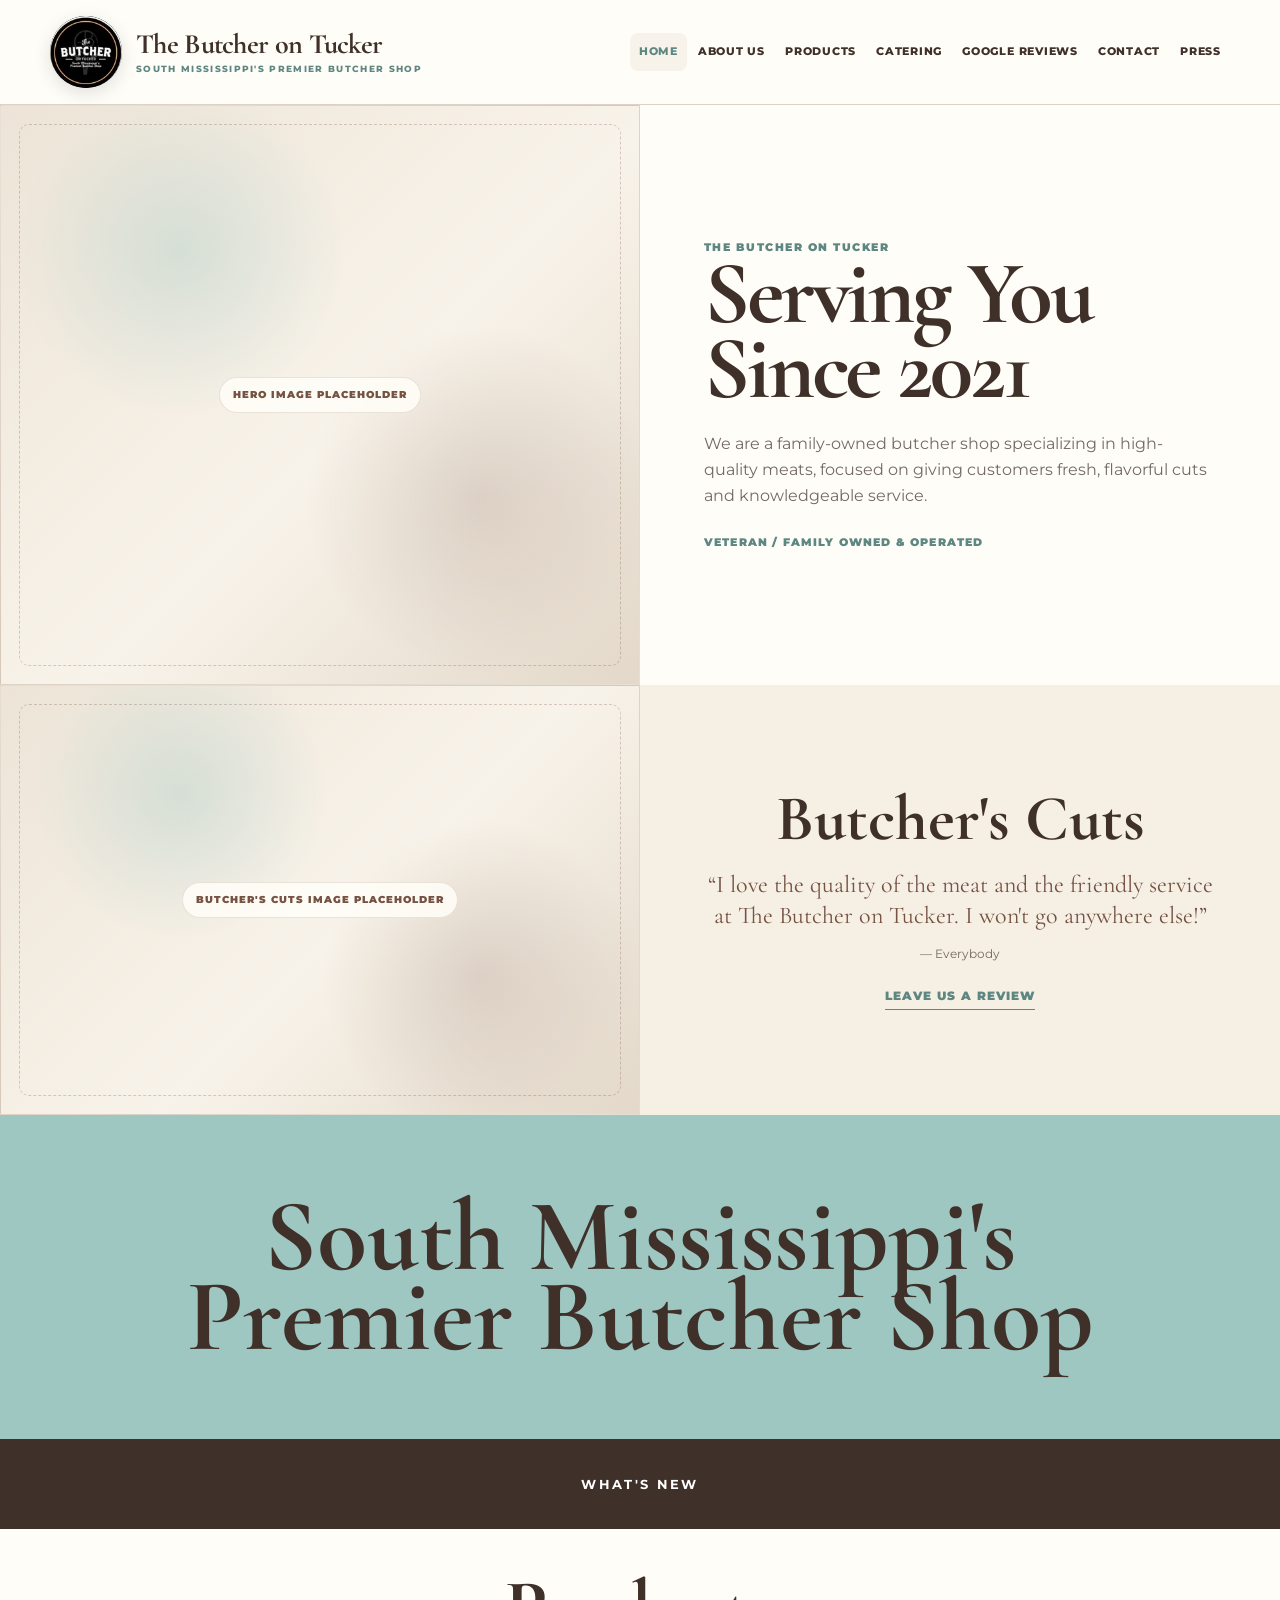
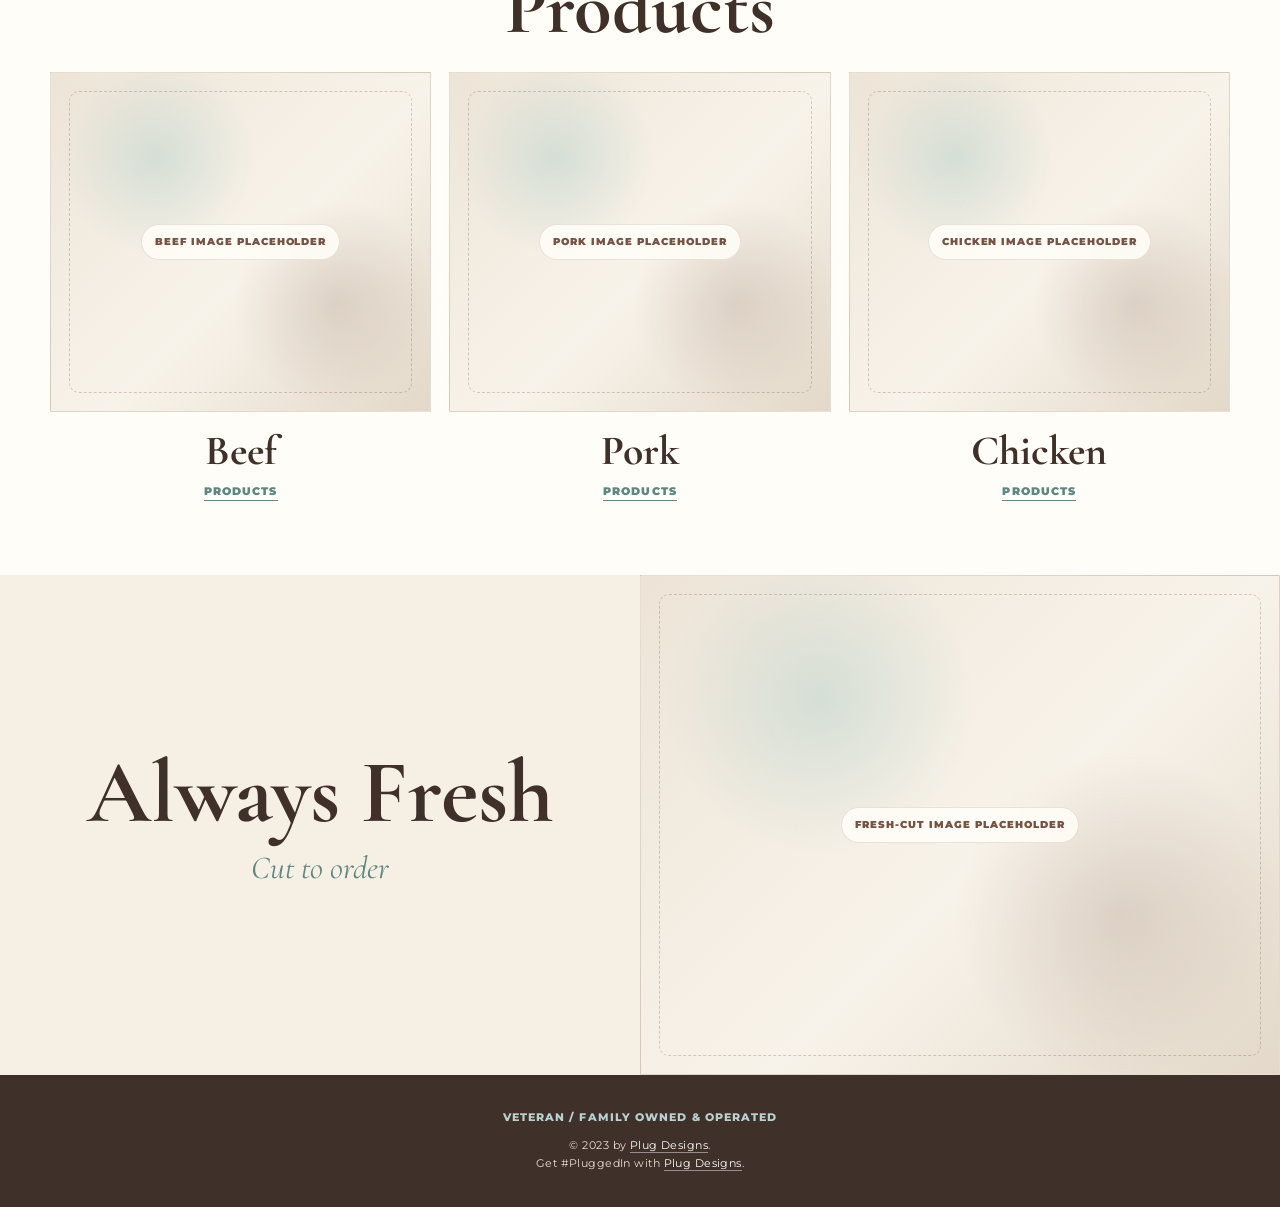
<file: index.html>
<!doctype html><html lang="en"><head><meta charset="utf-8"><meta name="viewport" content="width=device-width,initial-scale=1"><title>The Butcher on Tucker | Home</title><meta name="description" content="The Butcher on Tucker in Vancleave, Mississippi — family and veteran owned butcher shop serving premium meats and custom cuts."><meta name="theme-color" content="#fffdf8"><link rel="preconnect" href="https://fonts.googleapis.com"><link rel="preconnect" href="https://fonts.gstatic.com" crossorigin><link href="https://fonts.googleapis.com/css2?family=Cormorant+Garamond:wght@500;600;700&family=Montserrat:wght@400;600;700;800;900&display=swap" rel="stylesheet"><link rel="stylesheet" href="styles.css"></head><body><header class="site-header"><div class="site-shell header-inner"><a class="brand" href="index.html"><img src="logo.svg" alt="The Butcher on Tucker logo"><span class="brand-copy"><strong>The Butcher on Tucker</strong><span>South Mississippi's Premier Butcher Shop</span></span></a><button class="nav-toggle" aria-label="Open navigation" aria-expanded="false">☰</button><nav class="primary-nav" aria-label="Primary navigation"><a href="index.html" class="current">HOME</a><a href="about-us.html">ABOUT US</a><a href="products.html">PRODUCTS</a><a href="catering.html">CATERING</a><div class="reviews-menu"><button type="button" aria-haspopup="true">GOOGLE REVIEWS</button><div class="reviews-pop"><a href="https://www.google.com/search?q=The+Butcher+on+Tucker+reviews" target="_blank" rel="noopener">GOOGLE REVIEWS</a><a href="https://g.page/r/CWxn-QHM8CvSEBM/review" target="_blank" rel="noopener">LEAVE A REVIEW</a></div></div><a href="contact.html">CONTACT</a><a href="press.html">PRESS</a></nav></div></header><main>
<section class="home-intro"><div class="home-intro-grid">
  <div class="media-placeholder hero-image"><span>Hero image placeholder</span></div>
  <div class="home-intro-copy"><div class="eyebrow">The Butcher on Tucker</div><h1 class="display">Serving You<br>Since 2021</h1><p>We are a family-owned butcher shop specializing in high-quality meats, focused on giving customers fresh, flavorful cuts and knowledgeable service.</p><div class="veteran-line">Veteran / Family Owned & Operated</div></div>
</div></section>
<section class="review-block">
  <div class="media-placeholder"><span>Butcher's Cuts image placeholder</span></div>
  <div class="review-copy"><h2>Butcher's Cuts</h2><blockquote>“I love the quality of the meat and the friendly service at The Butcher on Tucker. I won't go anywhere else!”</blockquote><cite>— Everybody</cite><a class="text-link" href="https://g.page/r/CWxn-QHM8CvSEBM/review" target="_blank" rel="noopener">Leave Us A Review</a></div>
</section>
<section class="premier-band"><div class="site-shell"><h1><span>South Mississippi's</span><span>Premier Butcher Shop</span></h1></div></section>
<section class="whats-new"><strong>What's New</strong></section>
<section class="products-home"><div class="site-shell"><div class="products-heading"><h2>Products</h2></div><div class="home-products-grid">
  <article class="home-product"><div class="media-placeholder"><span>Beef image placeholder</span></div><h3>Beef</h3><a href="products.html">Products</a></article>
  <article class="home-product"><div class="media-placeholder"><span>Pork image placeholder</span></div><h3>Pork</h3><a href="products.html">Products</a></article>
  <article class="home-product"><div class="media-placeholder"><span>Chicken image placeholder</span></div><h3>Chicken</h3><a href="products.html">Products</a></article>
</div></div></section>
<section class="always-fresh"><div class="always-copy"><h2>Always Fresh</h2><p>Cut to order</p></div><div class="media-placeholder"><span>Fresh-cut image placeholder</span></div></section>
</main><footer class="site-footer"><span class="owner-note">Veteran / Family Owned & Operated</span><div>© 2023 by <a href="https://www.plugdesignsinc.com" target="_blank" rel="noopener">Plug Designs</a>.</div><div>Get #PluggedIn with <a href="https://www.plugdesignsinc.com" target="_blank" rel="noopener">Plug Designs</a>.</div></footer><script src="script.js"></script></body></html>
</file>
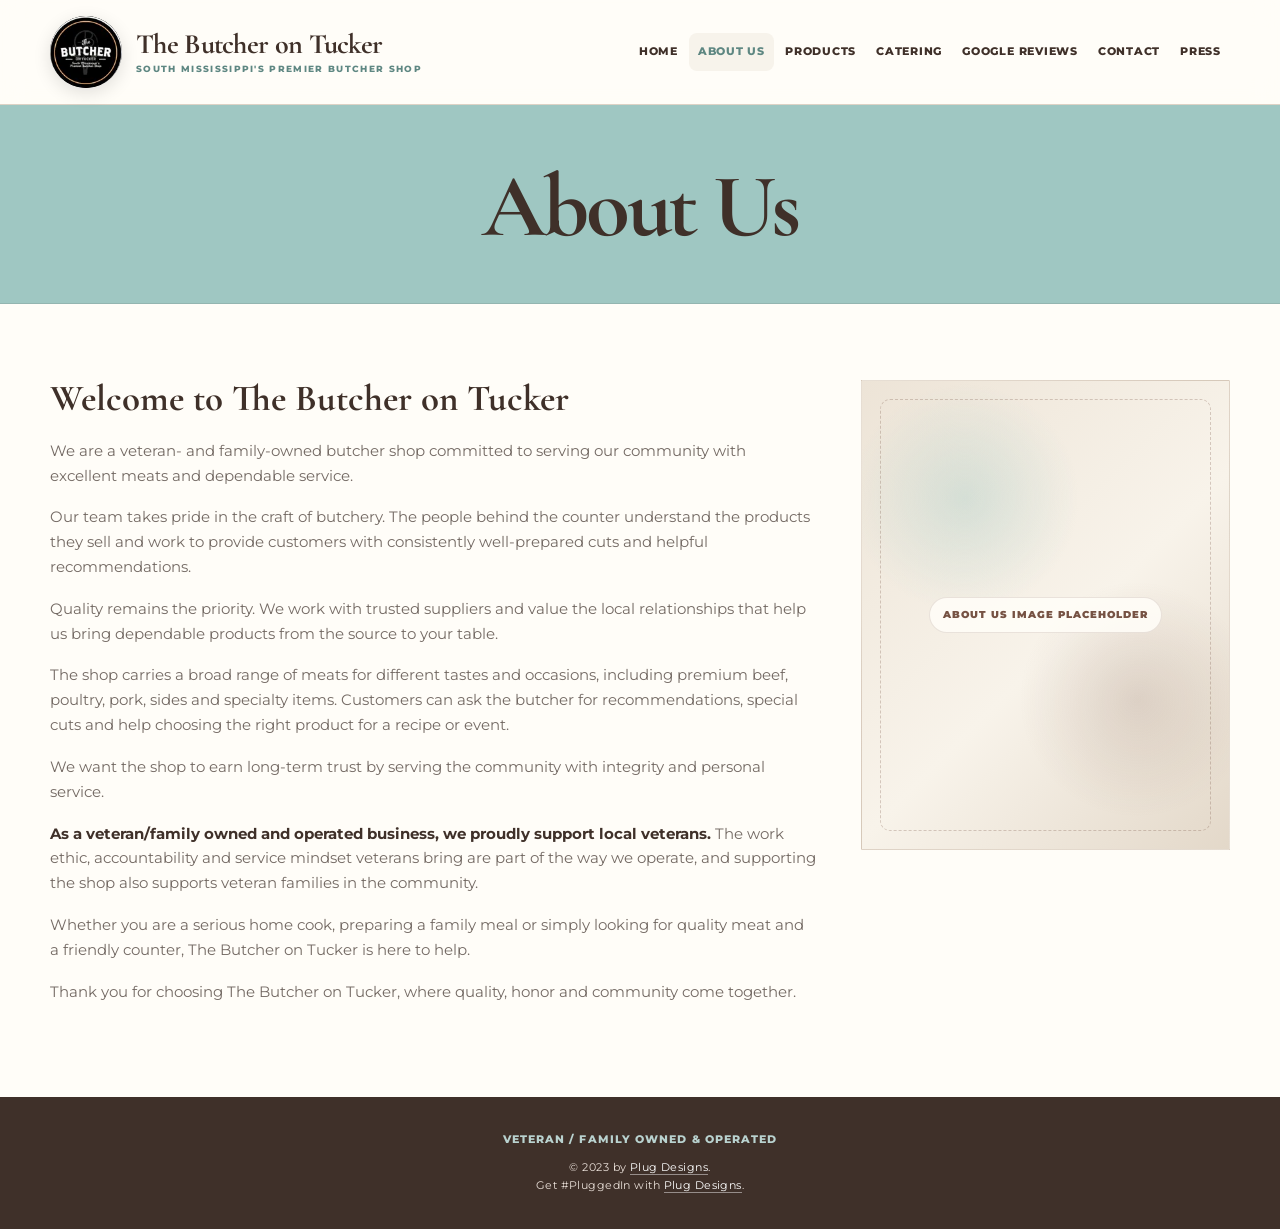
<file: about-us.html>
<!doctype html><html lang="en"><head><meta charset="utf-8"><meta name="viewport" content="width=device-width,initial-scale=1"><title>About Us | The Butcher on Tucker</title><meta name="description" content="About The Butcher on Tucker, a veteran and family owned butcher shop serving South Mississippi."><meta name="theme-color" content="#fffdf8"><link rel="preconnect" href="https://fonts.googleapis.com"><link rel="preconnect" href="https://fonts.gstatic.com" crossorigin><link href="https://fonts.googleapis.com/css2?family=Cormorant+Garamond:wght@500;600;700&family=Montserrat:wght@400;600;700;800;900&display=swap" rel="stylesheet"><link rel="stylesheet" href="styles.css"></head><body><header class="site-header"><div class="site-shell header-inner"><a class="brand" href="index.html"><img src="logo.svg" alt="The Butcher on Tucker logo"><span class="brand-copy"><strong>The Butcher on Tucker</strong><span>South Mississippi's Premier Butcher Shop</span></span></a><button class="nav-toggle" aria-label="Open navigation" aria-expanded="false">☰</button><nav class="primary-nav" aria-label="Primary navigation"><a href="index.html">HOME</a><a href="about-us.html" class="current">ABOUT US</a><a href="products.html">PRODUCTS</a><a href="catering.html">CATERING</a><div class="reviews-menu"><button type="button" aria-haspopup="true">GOOGLE REVIEWS</button><div class="reviews-pop"><a href="https://www.google.com/search?q=The+Butcher+on+Tucker+reviews" target="_blank" rel="noopener">GOOGLE REVIEWS</a><a href="https://g.page/r/CWxn-QHM8CvSEBM/review" target="_blank" rel="noopener">LEAVE A REVIEW</a></div></div><a href="contact.html">CONTACT</a><a href="press.html">PRESS</a></nav></div></header><main>
<section class="page-band texture"><div class="site-shell"><h1 class="page-title">About Us</h1></div></section>
<section class="section white"><div class="site-shell about-wrap">
  <article class="about-copy"><h2>Welcome to The Butcher on Tucker</h2><p>We are a veteran- and family-owned butcher shop committed to serving our community with excellent meats and dependable service.</p><p>Our team takes pride in the craft of butchery. The people behind the counter understand the products they sell and work to provide customers with consistently well-prepared cuts and helpful recommendations.</p><p>Quality remains the priority. We work with trusted suppliers and value the local relationships that help us bring dependable products from the source to your table.</p><p>The shop carries a broad range of meats for different tastes and occasions, including premium beef, poultry, pork, sides and specialty items. Customers can ask the butcher for recommendations, special cuts and help choosing the right product for a recipe or event.</p><p>We want the shop to earn long-term trust by serving the community with integrity and personal service.</p><p><strong>As a veteran/family owned and operated business, we proudly support local veterans.</strong> The work ethic, accountability and service mindset veterans bring are part of the way we operate, and supporting the shop also supports veteran families in the community.</p><p>Whether you are a serious home cook, preparing a family meal or simply looking for quality meat and a friendly counter, The Butcher on Tucker is here to help.</p><p>Thank you for choosing The Butcher on Tucker, where quality, honor and community come together.</p></article>
  <div class="media-placeholder tall"><span>About Us image placeholder</span></div>
</div></section>
</main><footer class="site-footer"><span class="owner-note">Veteran / Family Owned & Operated</span><div>© 2023 by <a href="https://www.plugdesignsinc.com" target="_blank" rel="noopener">Plug Designs</a>.</div><div>Get #PluggedIn with <a href="https://www.plugdesignsinc.com" target="_blank" rel="noopener">Plug Designs</a>.</div></footer><script src="script.js"></script></body></html>
</file>
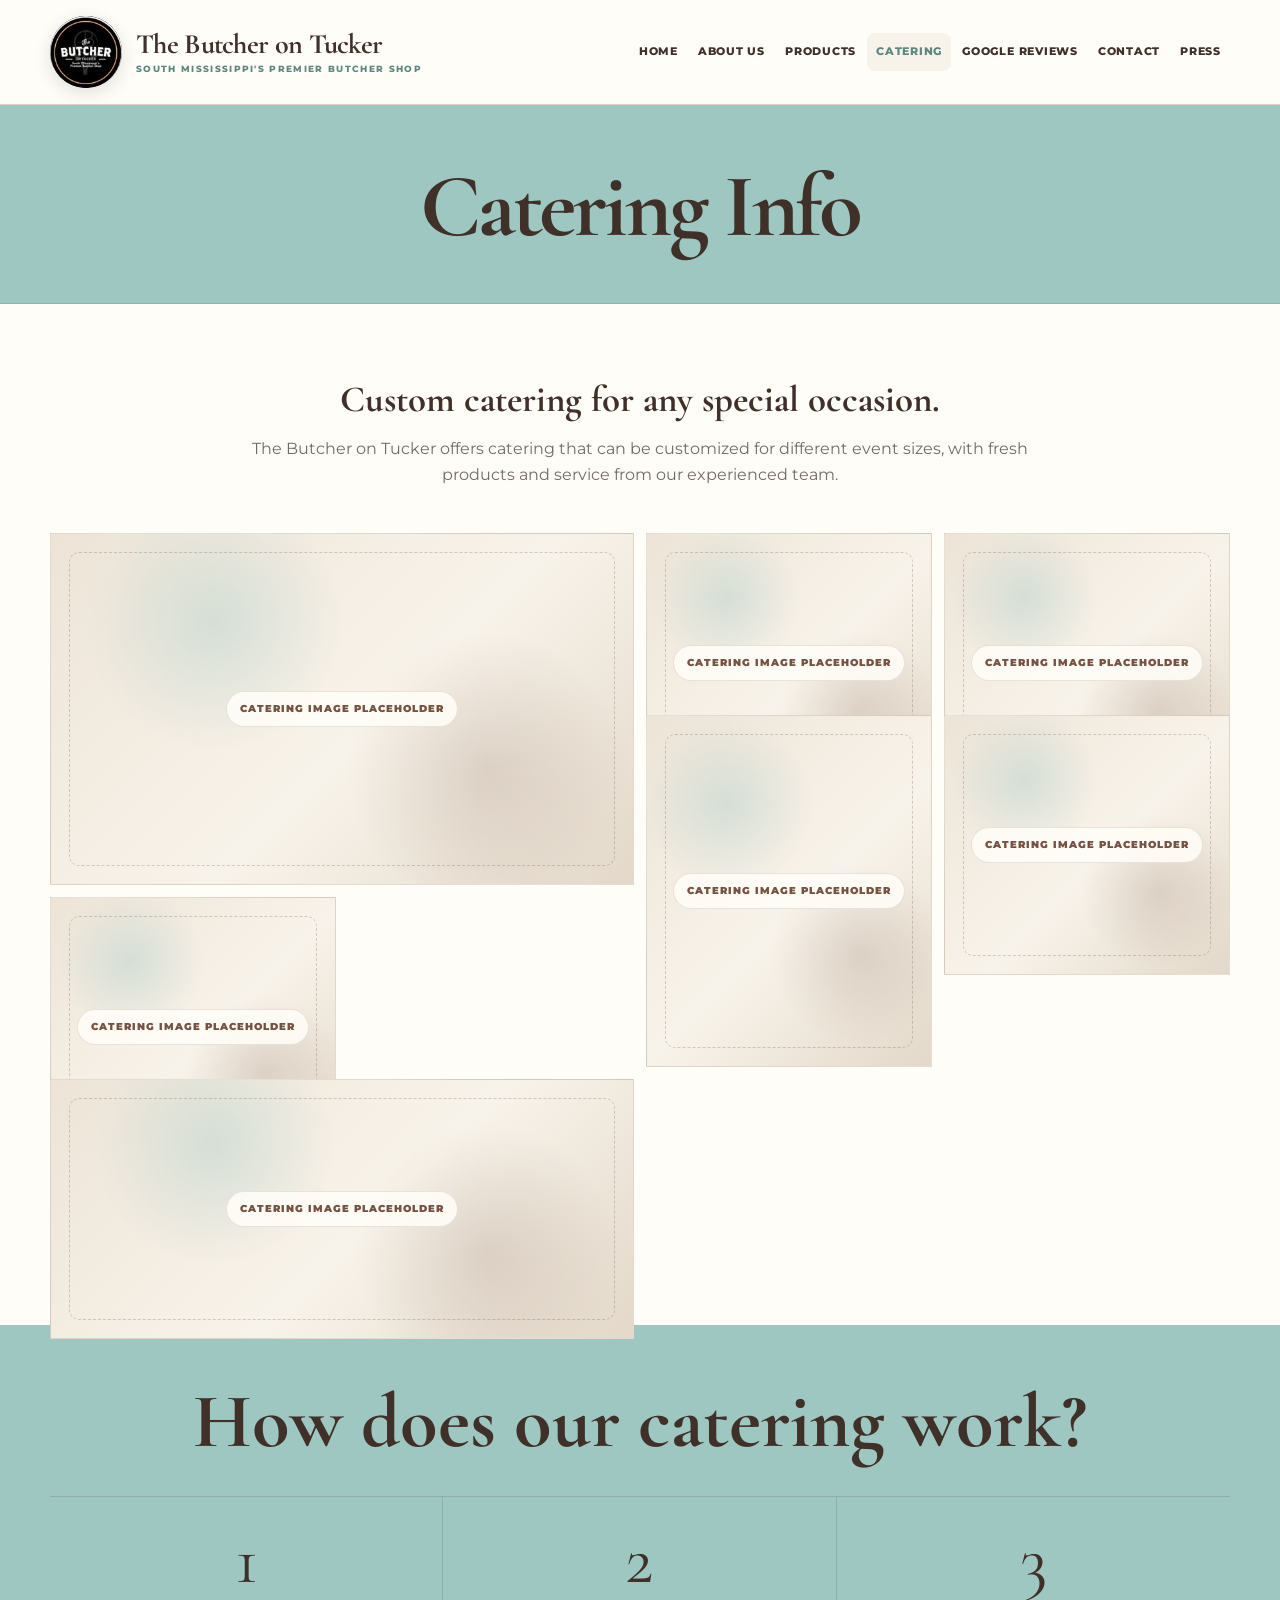
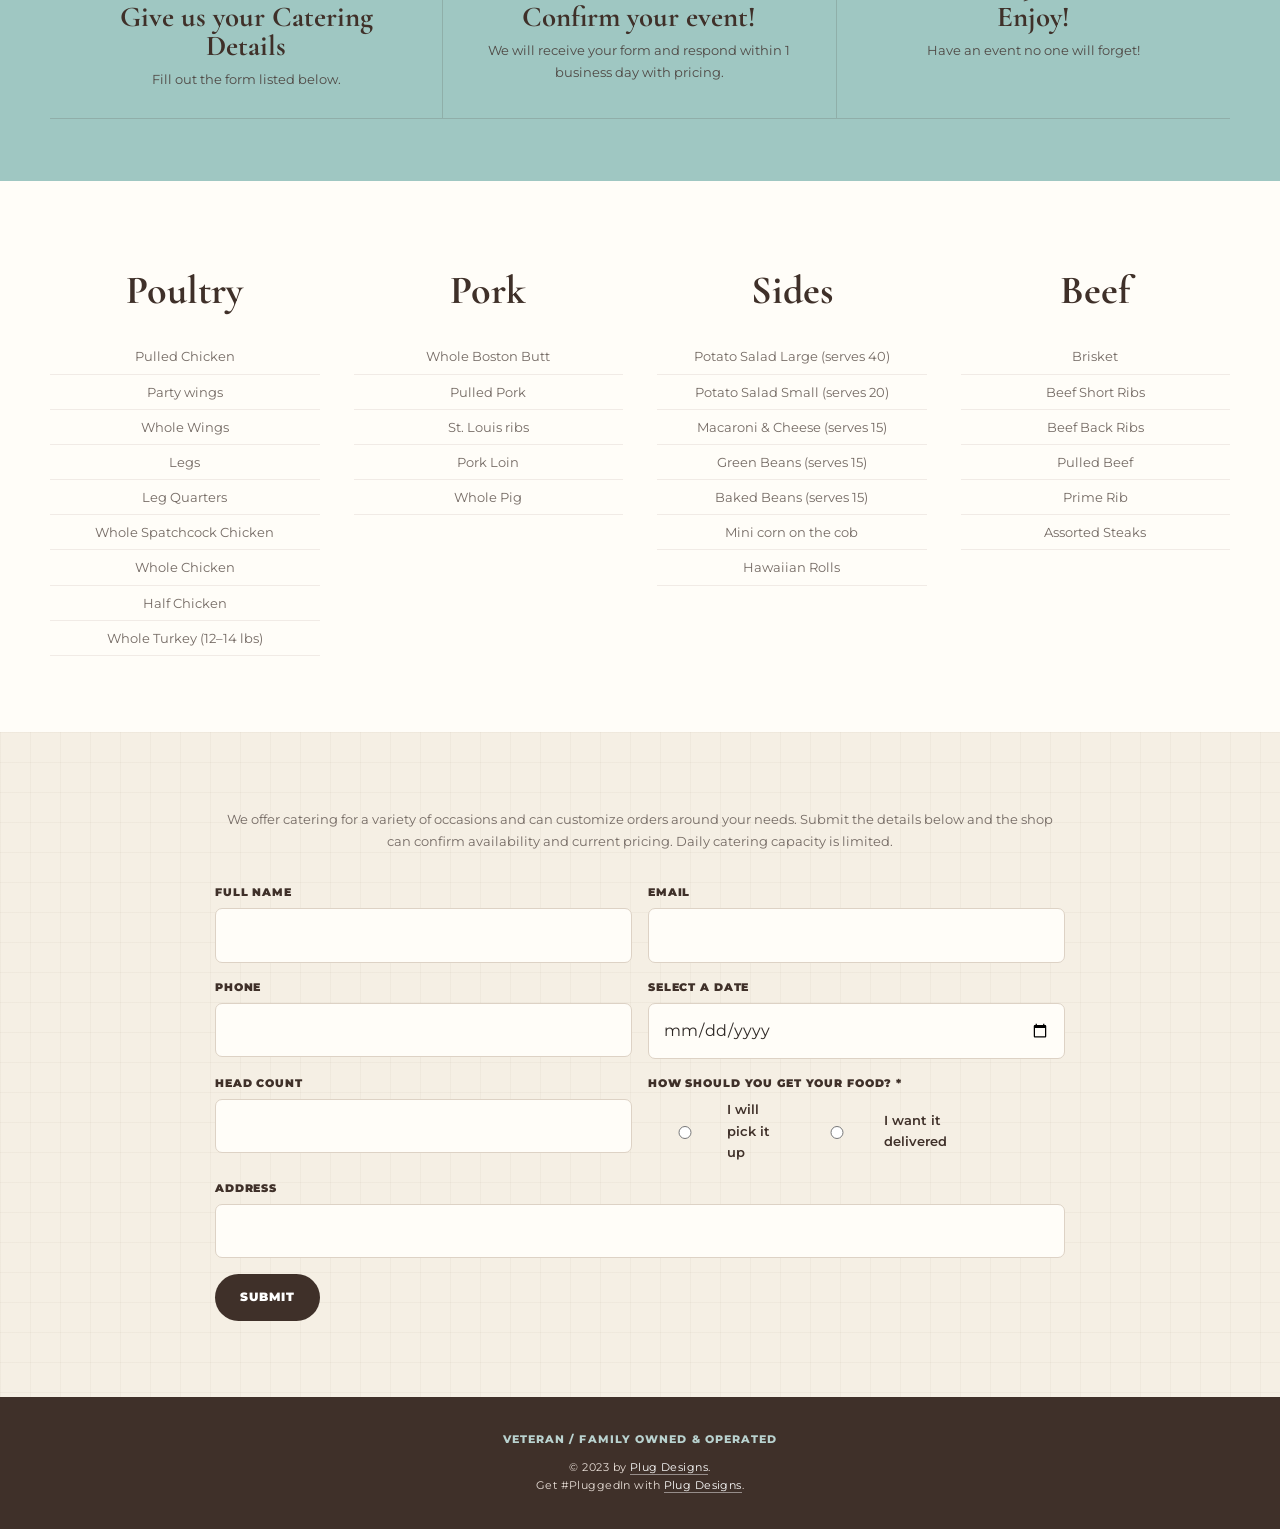
<file: catering.html>
<!doctype html><html lang="en"><head><meta charset="utf-8"><meta name="viewport" content="width=device-width,initial-scale=1"><title>Catering | The Butcher on Tucker</title><meta name="description" content="Custom catering services from The Butcher on Tucker for events of many sizes."><meta name="theme-color" content="#fffdf8"><link rel="preconnect" href="https://fonts.googleapis.com"><link rel="preconnect" href="https://fonts.gstatic.com" crossorigin><link href="https://fonts.googleapis.com/css2?family=Cormorant+Garamond:wght@500;600;700&family=Montserrat:wght@400;600;700;800;900&display=swap" rel="stylesheet"><link rel="stylesheet" href="styles.css"></head><body><header class="site-header"><div class="site-shell header-inner"><a class="brand" href="index.html"><img src="logo.svg" alt="The Butcher on Tucker logo"><span class="brand-copy"><strong>The Butcher on Tucker</strong><span>South Mississippi's Premier Butcher Shop</span></span></a><button class="nav-toggle" aria-label="Open navigation" aria-expanded="false">☰</button><nav class="primary-nav" aria-label="Primary navigation"><a href="index.html">HOME</a><a href="about-us.html">ABOUT US</a><a href="products.html">PRODUCTS</a><a href="catering.html" class="current">CATERING</a><div class="reviews-menu"><button type="button" aria-haspopup="true">GOOGLE REVIEWS</button><div class="reviews-pop"><a href="https://www.google.com/search?q=The+Butcher+on+Tucker+reviews" target="_blank" rel="noopener">GOOGLE REVIEWS</a><a href="https://g.page/r/CWxn-QHM8CvSEBM/review" target="_blank" rel="noopener">LEAVE A REVIEW</a></div></div><a href="contact.html">CONTACT</a><a href="press.html">PRESS</a></nav></div></header><main>
<section class="page-band texture"><div class="site-shell"><h1 class="page-title">Catering Info</h1></div></section>
<section class="section white"><div class="site-shell"><div class="catering-intro"><h2>Custom catering for any special occasion.</h2><p>The Butcher on Tucker offers catering that can be customized for different event sizes, with fresh products and service from our experienced team.</p></div><div class="catering-gallery"><div class="media-placeholder"><span>Catering image placeholder</span></div><div class="media-placeholder"><span>Catering image placeholder</span></div><div class="media-placeholder"><span>Catering image placeholder</span></div><div class="media-placeholder"><span>Catering image placeholder</span></div><div class="media-placeholder"><span>Catering image placeholder</span></div><div class="media-placeholder"><span>Catering image placeholder</span></div><div class="media-placeholder"><span>Catering image placeholder</span></div></div></div></section>
<section class="how-band"><div class="site-shell"><h2>How does our catering work?</h2><div class="steps"><article class="step"><div class="num">1</div><h3>Give us your Catering Details</h3><p>Fill out the form listed below.</p></article><article class="step"><div class="num">2</div><h3>Confirm your event!</h3><p>We will receive your form and respond within 1 business day with pricing.</p></article><article class="step"><div class="num">3</div><h3>Enjoy!</h3><p>Have an event no one will forget!</p></article></div></div></section>
<section class="section white"><div class="site-shell"><div class="catering-menu"><section><h3>Poultry</h3><ul><li>Pulled Chicken</li><li>Party wings</li><li>Whole Wings</li><li>Legs</li><li>Leg Quarters</li><li>Whole Spatchcock Chicken</li><li>Whole Chicken</li><li>Half Chicken</li><li>Whole Turkey (12–14 lbs)</li></ul></section><section><h3>Pork</h3><ul><li>Whole Boston Butt</li><li>Pulled Pork</li><li>St. Louis ribs</li><li>Pork Loin</li><li>Whole Pig</li></ul></section><section><h3>Sides</h3><ul><li>Potato Salad Large (serves 40)</li><li>Potato Salad Small (serves 20)</li><li>Macaroni & Cheese (serves 15)</li><li>Green Beans (serves 15)</li><li>Baked Beans (serves 15)</li><li>Mini corn on the cob</li><li>Hawaiian Rolls</li></ul></section><section><h3>Beef</h3><ul><li>Brisket</li><li>Beef Short Ribs</li><li>Beef Back Ribs</li><li>Pulled Beef</li><li>Prime Rib</li><li>Assorted Steaks</li></ul></section></div></div></section>
<section class="section texture"><div class="site-shell"><p class="form-intro">We offer catering for a variety of occasions and can customize orders around your needs. Submit the details below and the shop can confirm availability and current pricing. Daily catering capacity is limited.</p><form id="catering-form" class="catering-form"><div class="field"><label for="name">Full name</label><input id="name" name="name" required></div><div class="field"><label for="email">Email</label><input id="email" name="email" type="email" required></div><div class="field"><label for="phone">Phone</label><input id="phone" name="phone" inputmode="tel"></div><div class="field"><label for="date">Select a date</label><input id="date" name="date" type="date"></div><div class="field"><label for="count">Head Count</label><input id="count" name="count" type="number" min="1"></div><div class="field"><label>How should you get your food? *</label><div class="radio-row"><label><input type="radio" name="fulfillment" value="I will pick it up" required> I will pick it up</label><label><input type="radio" name="fulfillment" value="I want it delivered"> I want it delivered</label></div></div><div class="field full"><label for="address">Address</label><input id="address" name="address"></div><div class="field full"><button class="submit-btn" type="submit">Submit</button></div></form></div></section>
</main><footer class="site-footer"><span class="owner-note">Veteran / Family Owned & Operated</span><div>© 2023 by <a href="https://www.plugdesignsinc.com" target="_blank" rel="noopener">Plug Designs</a>.</div><div>Get #PluggedIn with <a href="https://www.plugdesignsinc.com" target="_blank" rel="noopener">Plug Designs</a>.</div></footer><script src="script.js"></script></body></html>
</file>
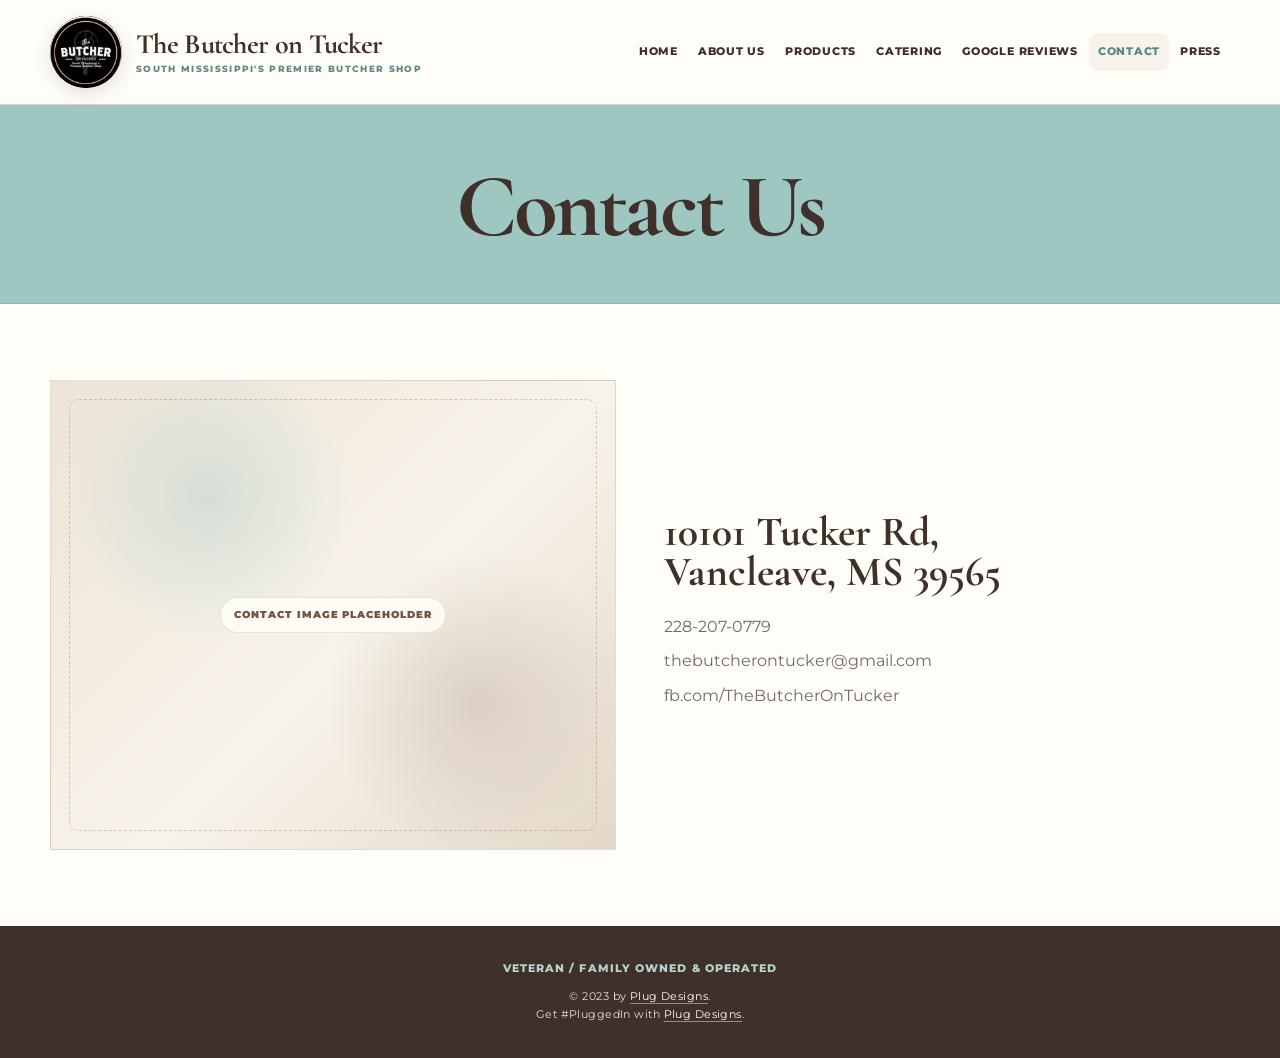
<file: contact.html>
<!doctype html><html lang="en"><head><meta charset="utf-8"><meta name="viewport" content="width=device-width,initial-scale=1"><title>Contact | The Butcher on Tucker</title><meta name="description" content="Contact The Butcher on Tucker at 10101 Tucker Rd in Vancleave, Mississippi."><meta name="theme-color" content="#fffdf8"><link rel="preconnect" href="https://fonts.googleapis.com"><link rel="preconnect" href="https://fonts.gstatic.com" crossorigin><link href="https://fonts.googleapis.com/css2?family=Cormorant+Garamond:wght@500;600;700&family=Montserrat:wght@400;600;700;800;900&display=swap" rel="stylesheet"><link rel="stylesheet" href="styles.css"></head><body><header class="site-header"><div class="site-shell header-inner"><a class="brand" href="index.html"><img src="logo.svg" alt="The Butcher on Tucker logo"><span class="brand-copy"><strong>The Butcher on Tucker</strong><span>South Mississippi's Premier Butcher Shop</span></span></a><button class="nav-toggle" aria-label="Open navigation" aria-expanded="false">☰</button><nav class="primary-nav" aria-label="Primary navigation"><a href="index.html">HOME</a><a href="about-us.html">ABOUT US</a><a href="products.html">PRODUCTS</a><a href="catering.html">CATERING</a><div class="reviews-menu"><button type="button" aria-haspopup="true">GOOGLE REVIEWS</button><div class="reviews-pop"><a href="https://www.google.com/search?q=The+Butcher+on+Tucker+reviews" target="_blank" rel="noopener">GOOGLE REVIEWS</a><a href="https://g.page/r/CWxn-QHM8CvSEBM/review" target="_blank" rel="noopener">LEAVE A REVIEW</a></div></div><a href="contact.html" class="current">CONTACT</a><a href="press.html">PRESS</a></nav></div></header><main>
<section class="page-band texture"><div class="site-shell"><h1 class="page-title">Contact Us</h1></div></section>
<section class="section white"><div class="site-shell contact-main"><div class="media-placeholder tall"><span>Contact image placeholder</span></div><div class="contact-info"><h2>10101 Tucker Rd,<br>Vancleave, MS 39565</h2><a href="tel:+12282070779">228-207-0779</a><a href="mailto:thebutcherontucker@gmail.com">thebutcherontucker@gmail.com</a><a href="https://www.facebook.com/TheButcheronTucker" target="_blank" rel="noopener">fb.com/TheButcherOnTucker</a></div></div></section>
</main><footer class="site-footer"><span class="owner-note">Veteran / Family Owned & Operated</span><div>© 2023 by <a href="https://www.plugdesignsinc.com" target="_blank" rel="noopener">Plug Designs</a>.</div><div>Get #PluggedIn with <a href="https://www.plugdesignsinc.com" target="_blank" rel="noopener">Plug Designs</a>.</div></footer><script src="script.js"></script></body></html>
</file>
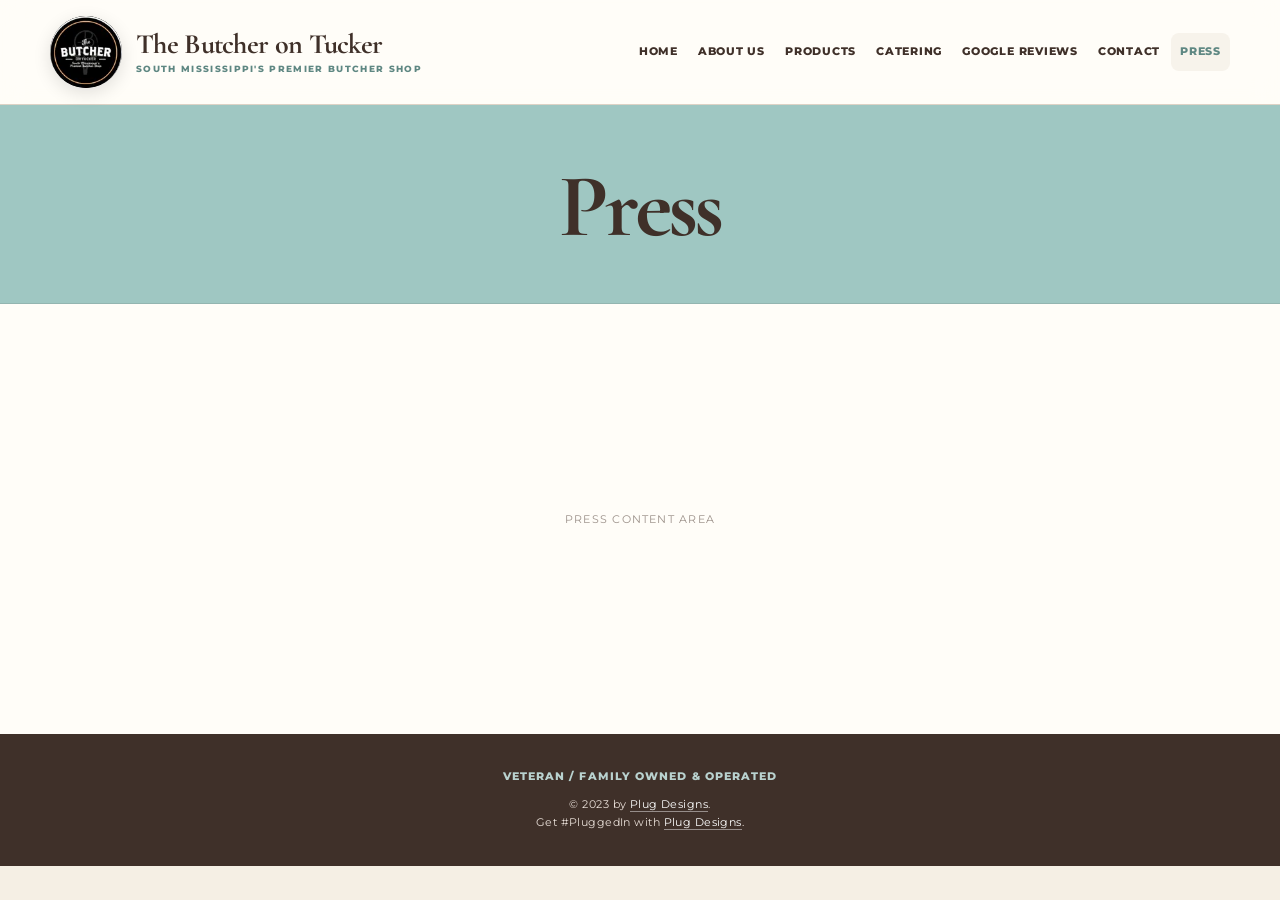
<file: press.html>
<!doctype html><html lang="en"><head><meta charset="utf-8"><meta name="viewport" content="width=device-width,initial-scale=1"><title>Press | The Butcher on Tucker</title><meta name="description" content="Press page for The Butcher on Tucker."><meta name="theme-color" content="#fffdf8"><link rel="preconnect" href="https://fonts.googleapis.com"><link rel="preconnect" href="https://fonts.gstatic.com" crossorigin><link href="https://fonts.googleapis.com/css2?family=Cormorant+Garamond:wght@500;600;700&family=Montserrat:wght@400;600;700;800;900&display=swap" rel="stylesheet"><link rel="stylesheet" href="styles.css"></head><body><header class="site-header"><div class="site-shell header-inner"><a class="brand" href="index.html"><img src="logo.svg" alt="The Butcher on Tucker logo"><span class="brand-copy"><strong>The Butcher on Tucker</strong><span>South Mississippi's Premier Butcher Shop</span></span></a><button class="nav-toggle" aria-label="Open navigation" aria-expanded="false">☰</button><nav class="primary-nav" aria-label="Primary navigation"><a href="index.html">HOME</a><a href="about-us.html">ABOUT US</a><a href="products.html">PRODUCTS</a><a href="catering.html">CATERING</a><div class="reviews-menu"><button type="button" aria-haspopup="true">GOOGLE REVIEWS</button><div class="reviews-pop"><a href="https://www.google.com/search?q=The+Butcher+on+Tucker+reviews" target="_blank" rel="noopener">GOOGLE REVIEWS</a><a href="https://g.page/r/CWxn-QHM8CvSEBM/review" target="_blank" rel="noopener">LEAVE A REVIEW</a></div></div><a href="contact.html">CONTACT</a><a href="press.html" class="current">PRESS</a></nav></div></header><main><section class="page-band texture"><div class="site-shell"><h1 class="page-title">Press</h1></div></section><section class="press-empty"><span>Press content area</span></section></main><footer class="site-footer"><span class="owner-note">Veteran / Family Owned & Operated</span><div>© 2023 by <a href="https://www.plugdesignsinc.com" target="_blank" rel="noopener">Plug Designs</a>.</div><div>Get #PluggedIn with <a href="https://www.plugdesignsinc.com" target="_blank" rel="noopener">Plug Designs</a>.</div></footer><script src="script.js"></script></body></html>
</file>
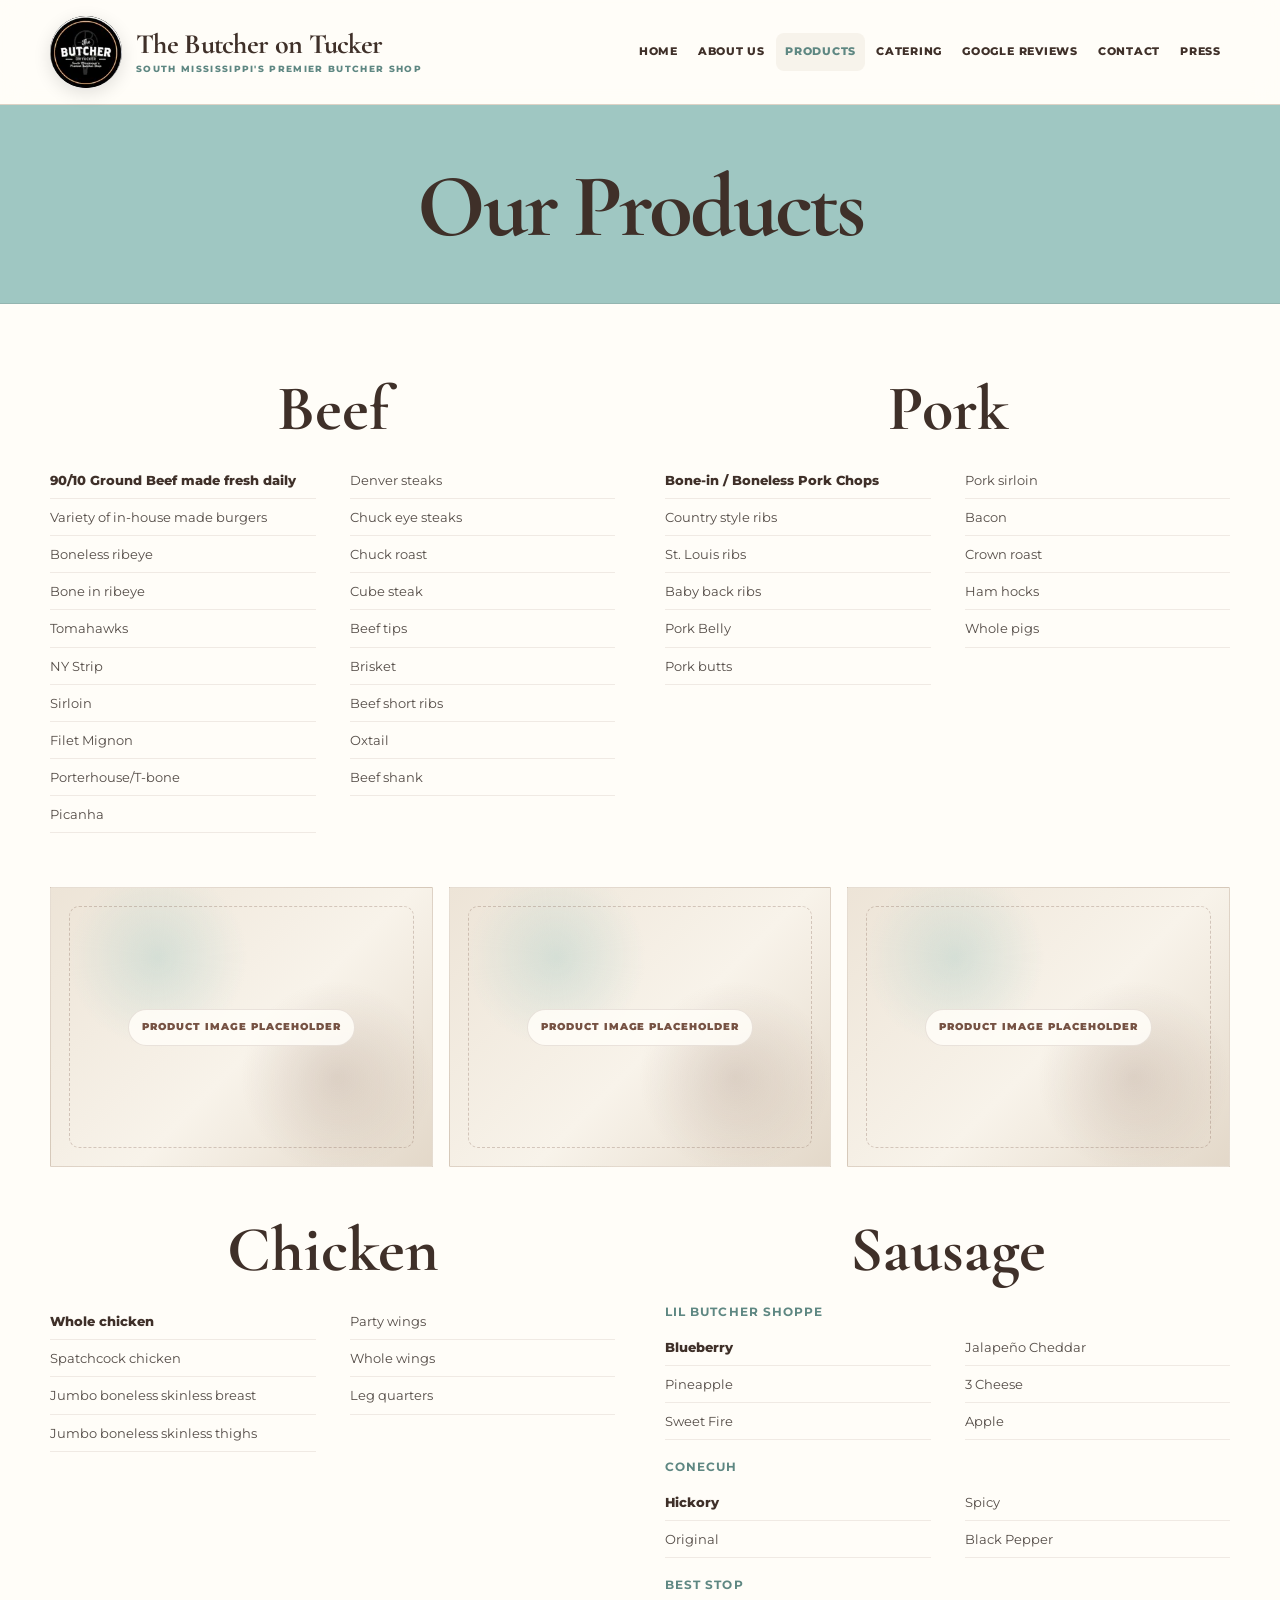
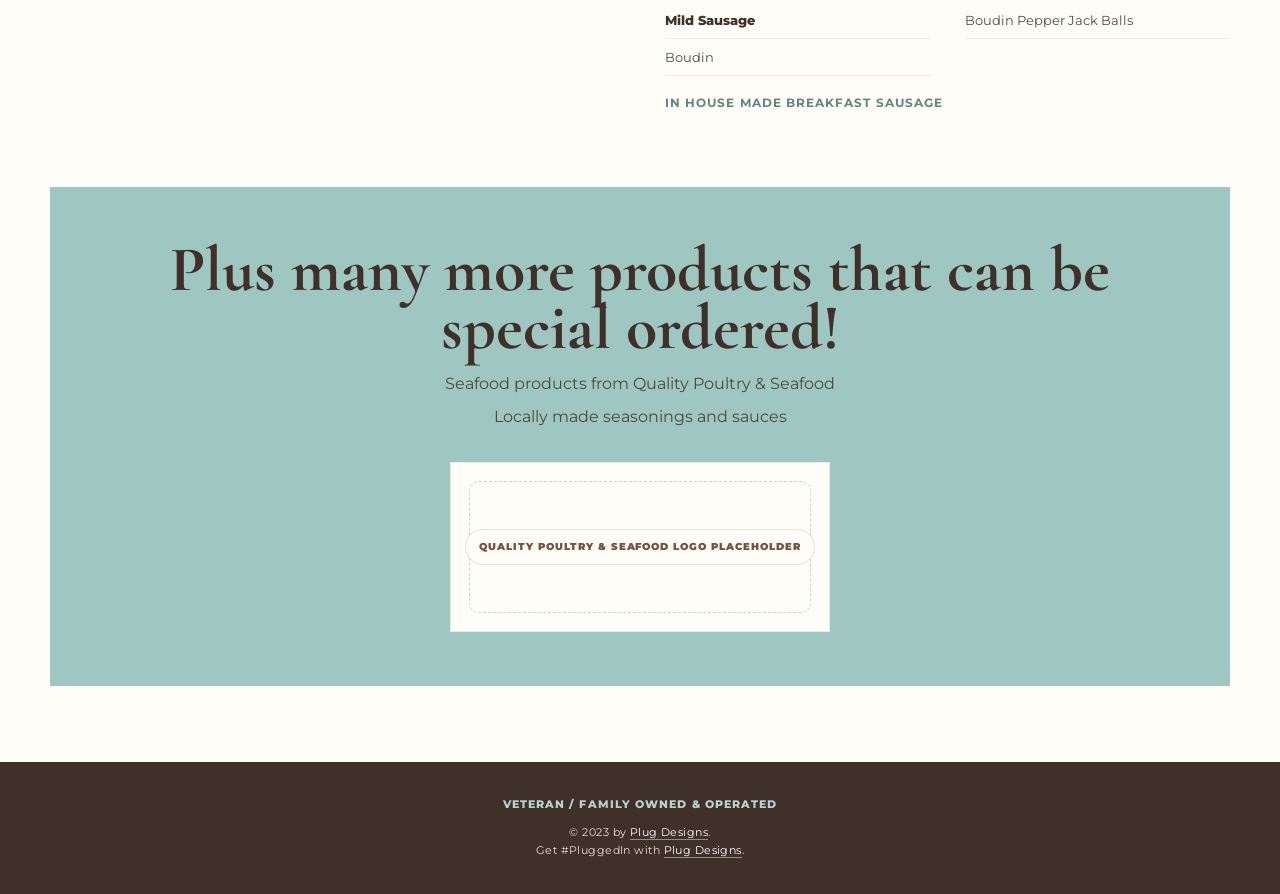
<file: products.html>
<!doctype html><html lang="en"><head><meta charset="utf-8"><meta name="viewport" content="width=device-width,initial-scale=1"><title>Products | The Butcher on Tucker</title><meta name="description" content="Products available from The Butcher on Tucker, including beef, pork, chicken, sausage, seafood, seasonings and special orders."><meta name="theme-color" content="#fffdf8"><link rel="preconnect" href="https://fonts.googleapis.com"><link rel="preconnect" href="https://fonts.gstatic.com" crossorigin><link href="https://fonts.googleapis.com/css2?family=Cormorant+Garamond:wght@500;600;700&family=Montserrat:wght@400;600;700;800;900&display=swap" rel="stylesheet"><link rel="stylesheet" href="styles.css"></head><body><header class="site-header"><div class="site-shell header-inner"><a class="brand" href="index.html"><img src="logo.svg" alt="The Butcher on Tucker logo"><span class="brand-copy"><strong>The Butcher on Tucker</strong><span>South Mississippi's Premier Butcher Shop</span></span></a><button class="nav-toggle" aria-label="Open navigation" aria-expanded="false">☰</button><nav class="primary-nav" aria-label="Primary navigation"><a href="index.html">HOME</a><a href="about-us.html">ABOUT US</a><a href="products.html" class="current">PRODUCTS</a><a href="catering.html">CATERING</a><div class="reviews-menu"><button type="button" aria-haspopup="true">GOOGLE REVIEWS</button><div class="reviews-pop"><a href="https://www.google.com/search?q=The+Butcher+on+Tucker+reviews" target="_blank" rel="noopener">GOOGLE REVIEWS</a><a href="https://g.page/r/CWxn-QHM8CvSEBM/review" target="_blank" rel="noopener">LEAVE A REVIEW</a></div></div><a href="contact.html">CONTACT</a><a href="press.html">PRESS</a></nav></div></header><main>
<section class="page-band texture"><div class="site-shell"><h1 class="page-title">Our Products</h1></div></section>
<section class="section white"><div class="site-shell">
  <div class="product-pair">
    <section class="product-column"><h2>Beef</h2><ul class="clean-list"><li>90/10 Ground Beef made fresh daily</li><li>Variety of in-house made burgers</li><li>Boneless ribeye</li><li>Bone in ribeye</li><li>Tomahawks</li><li>NY Strip</li><li>Sirloin</li><li>Filet Mignon</li><li>Porterhouse/T-bone</li><li>Picanha</li><li>Denver steaks</li><li>Chuck eye steaks</li><li>Chuck roast</li><li>Cube steak</li><li>Beef tips</li><li>Brisket</li><li>Beef short ribs</li><li>Oxtail</li><li>Beef shank</li></ul></section>
    <section class="product-column"><h2>Pork</h2><ul class="clean-list"><li>Bone-in / Boneless Pork Chops</li><li>Country style ribs</li><li>St. Louis ribs</li><li>Baby back ribs</li><li>Pork Belly</li><li>Pork butts</li><li>Pork sirloin</li><li>Bacon</li><li>Crown roast</li><li>Ham hocks</li><li>Whole pigs</li></ul></section>
  </div>
  <div class="product-media-row"><div class="media-placeholder"><span>Product image placeholder</span></div><div class="media-placeholder"><span>Product image placeholder</span></div><div class="media-placeholder"><span>Product image placeholder</span></div></div>
  <div class="product-pair">
    <section class="product-column"><h2>Chicken</h2><ul class="clean-list"><li>Whole chicken</li><li>Spatchcock chicken</li><li>Jumbo boneless skinless breast</li><li>Jumbo boneless skinless thighs</li><li>Party wings</li><li>Whole wings</li><li>Leg quarters</li></ul></section>
    <section class="product-column"><h2>Sausage</h2><div class="sausage-group"><strong>Lil Butcher Shoppe</strong><ul class="clean-list"><li>Blueberry</li><li>Pineapple</li><li>Sweet Fire</li><li>Jalapeño Cheddar</li><li>3 Cheese</li><li>Apple</li></ul></div><div class="sausage-group"><strong>Conecuh</strong><ul class="clean-list"><li>Hickory</li><li>Original</li><li>Spicy</li><li>Black Pepper</li></ul></div><div class="sausage-group"><strong>Best Stop</strong><ul class="clean-list"><li>Mild Sausage</li><li>Boudin</li><li>Boudin Pepper Jack Balls</li></ul></div><div class="sausage-group"><strong>In House Made Breakfast Sausage</strong></div></section>
  </div>
  <section class="special-order"><h2>Plus many more products that can be special ordered!</h2><p>Seafood products from Quality Poultry & Seafood</p><p>Locally made seasonings and sauces</p><div class="supplier-slot media-placeholder logo-placeholder"><span>Quality Poultry & Seafood logo placeholder</span></div></section>
</div></section>
</main><footer class="site-footer"><span class="owner-note">Veteran / Family Owned & Operated</span><div>© 2023 by <a href="https://www.plugdesignsinc.com" target="_blank" rel="noopener">Plug Designs</a>.</div><div>Get #PluggedIn with <a href="https://www.plugdesignsinc.com" target="_blank" rel="noopener">Plug Designs</a>.</div></footer><script src="script.js"></script></body></html>
</file>
<file: styles.css>
:root{
  --cream:#f5efe4;
  --paper:#fffdf8;
  --teal:#9fc7c2;
  --teal-deep:#5e8782;
  --brown:#765243;
  --brown-deep:#3f3029;
  --ink:#2f2926;
  --muted:#746a64;
  --line:#ddd2c5;
  --soft:#ebe2d5;
  --shadow:0 14px 42px rgba(58,43,35,.10);
  --serif:"Cormorant Garamond",Georgia,serif;
  --sans:"Montserrat",system-ui,-apple-system,BlinkMacSystemFont,"Segoe UI",sans-serif;
}
*{box-sizing:border-box}
html{scroll-behavior:smooth}
body{margin:0;background:var(--cream);color:var(--ink);font-family:var(--sans);line-height:1.65}
a{color:inherit;text-decoration:none}
button,input,select,textarea{font:inherit}
button{cursor:pointer}
img{display:block;max-width:100%}
:focus-visible{outline:3px solid var(--teal-deep);outline-offset:3px}
.site-shell{width:min(1180px,calc(100% - 40px));margin-inline:auto}
.site-header{background:rgba(255,253,248,.97);border-bottom:1px solid var(--line);position:sticky;top:0;z-index:60;backdrop-filter:blur(14px)}
.header-inner{min-height:104px;display:flex;align-items:center;justify-content:space-between;gap:26px}
.brand{display:flex;align-items:center;gap:14px;min-width:max-content}
.brand img{width:72px;height:72px;border-radius:50%;object-fit:cover;background:#111;box-shadow:0 5px 18px rgba(0,0,0,.12)}
.brand-copy{display:flex;flex-direction:column;line-height:1.05}
.brand-copy strong{font-family:var(--serif);font-size:1.75rem;color:var(--brown-deep);letter-spacing:-.025em}
.brand-copy span{margin-top:5px;font-size:.59rem;letter-spacing:.14em;text-transform:uppercase;font-weight:800;color:var(--teal-deep)}
.primary-nav{display:flex;align-items:center;gap:2px;justify-content:flex-end}
.primary-nav>a,.reviews-menu>button{appearance:none;border:0;background:transparent;padding:10px 9px;font-size:.68rem;font-weight:800;letter-spacing:.07em;text-transform:uppercase;color:var(--brown-deep);border-radius:8px;white-space:nowrap}
.primary-nav>a:hover,.primary-nav>a.current,.reviews-menu>button:hover{color:var(--teal-deep);background:#f7f3eb}
.reviews-menu{position:relative}
.reviews-pop{display:none;position:absolute;top:100%;right:0;background:var(--paper);border:1px solid var(--line);min-width:180px;padding:7px;border-radius:12px;box-shadow:var(--shadow)}
.reviews-menu:hover .reviews-pop,.reviews-menu.open .reviews-pop,.reviews-menu:focus-within .reviews-pop{display:grid}
.reviews-pop a{padding:9px 10px;border-radius:8px;font-size:.75rem;font-weight:700}
.reviews-pop a:hover{background:var(--cream);color:var(--teal-deep)}
.nav-toggle{display:none;border:1px solid var(--line);background:var(--paper);width:44px;height:44px;border-radius:10px;color:var(--brown-deep);font-size:1.15rem}
.texture{background:linear-gradient(rgba(118,82,67,.045) 1px,transparent 1px),linear-gradient(90deg,rgba(118,82,67,.045) 1px,transparent 1px),var(--cream);background-size:30px 30px}
.section{padding:76px 0}
.section.white{background:var(--paper)}
.section.teal{background:var(--teal)}
.section.brown{background:var(--brown-deep);color:#fff}
.center{text-align:center}
.eyebrow{font-size:.66rem;letter-spacing:.14em;text-transform:uppercase;font-weight:900;color:var(--teal-deep)}
.section-title,.page-title,.display{font-family:var(--serif);letter-spacing:-.035em;color:var(--brown-deep);margin:0}
.page-band{padding:64px 0 58px;text-align:center;background:var(--teal);border-bottom:1px solid rgba(63,48,41,.12)}
.page-title{font-size:clamp(3.4rem,7vw,6.5rem);line-height:.85}
.page-band p{max-width:690px;margin:14px auto 0;color:#4d4743}
.media-placeholder{position:relative;display:grid;place-items:center;min-height:260px;overflow:hidden;background:radial-gradient(circle at 28% 25%,rgba(159,199,194,.35),transparent 26%),radial-gradient(circle at 75% 68%,rgba(118,82,67,.16),transparent 28%),linear-gradient(135deg,#ede4d7,#f8f3ea 55%,#e3d8c9);border:1px solid rgba(118,82,67,.12)}
.media-placeholder:before{content:"";position:absolute;inset:18px;border:1px dashed rgba(118,82,67,.27);border-radius:10px}
.media-placeholder span{position:relative;z-index:1;padding:9px 13px;border-radius:999px;background:rgba(255,253,248,.88);border:1px solid rgba(118,82,67,.15);font-size:.61rem;font-weight:900;letter-spacing:.1em;text-transform:uppercase;color:var(--brown)}
.media-placeholder.tall{min-height:470px}
.media-placeholder.hero-image{min-height:520px}
.media-placeholder.small{min-height:190px}
.logo-placeholder{min-height:170px;background:var(--paper)}
.home-intro{background:var(--paper)}
.home-intro-grid{display:grid;grid-template-columns:1fr 1fr;align-items:stretch;min-height:580px}
.home-intro-copy{padding:72px clamp(28px,5vw,72px);display:flex;flex-direction:column;justify-content:center}
.home-intro-copy .display{font-size:clamp(4rem,7vw,7rem);line-height:.84}
.home-intro-copy p{font-size:1rem;color:var(--muted);max-width:520px;margin:24px 0 0}
.home-intro-copy .veteran-line{margin-top:24px;font-size:.66rem;letter-spacing:.11em;text-transform:uppercase;font-weight:900;color:var(--teal-deep)}
.review-block{display:grid;grid-template-columns:1fr 1fr;min-height:430px;background:var(--cream)}
.review-copy{padding:64px clamp(28px,5vw,72px);display:flex;flex-direction:column;justify-content:center;text-align:center}
.review-copy h2{font-family:var(--serif);font-size:clamp(2.7rem,5vw,4.8rem);line-height:.92;color:var(--brown-deep);margin:0 0 20px}
.review-copy blockquote{font-family:var(--serif);font-size:1.5rem;line-height:1.3;margin:0;color:var(--brown)}
.review-copy cite{font-style:normal;font-size:.76rem;color:var(--muted);margin-top:13px}
.text-link{display:inline-flex;align-self:center;margin-top:23px;padding-bottom:3px;border-bottom:1px solid currentColor;color:var(--teal-deep);font-size:.72rem;text-transform:uppercase;letter-spacing:.09em;font-weight:900}
.premier-band{padding:82px 0;text-align:center;background:var(--teal)}
.premier-band h1{font-family:var(--serif);font-size:clamp(4rem,8vw,8rem);line-height:.78;color:var(--brown-deep);margin:0}
.premier-band h1 span{display:block}
.whats-new{padding:32px 0;background:var(--brown-deep);text-align:center;color:#fff}
.whats-new strong{font-size:.8rem;letter-spacing:.18em;text-transform:uppercase}
.products-home{background:var(--paper)}
.products-heading{padding:44px 0 30px;text-align:center}
.products-heading h2{font-family:var(--serif);font-size:clamp(3.2rem,6vw,5.8rem);line-height:.9;color:var(--brown-deep);margin:0}
.home-products-grid{display:grid;grid-template-columns:repeat(3,1fr);gap:18px;padding-bottom:72px}
.home-product{text-align:center}
.home-product .media-placeholder{min-height:340px}
.home-product h3{font-family:var(--serif);font-size:2.6rem;line-height:1;color:var(--brown-deep);margin:19px 0 4px}
.home-product a{font-size:.68rem;letter-spacing:.1em;text-transform:uppercase;color:var(--teal-deep);font-weight:900;border-bottom:1px solid currentColor;padding-bottom:2px}
.always-fresh{display:grid;grid-template-columns:1fr 1fr;min-height:500px;background:var(--cream)}
.always-copy{display:flex;flex-direction:column;justify-content:center;align-items:center;text-align:center;padding:55px}
.always-copy h2{font-family:var(--serif);font-size:clamp(4rem,7vw,7rem);line-height:.82;color:var(--brown-deep);margin:0}
.always-copy p{font-family:var(--serif);font-size:2rem;color:var(--teal-deep);margin:12px 0 0;font-style:italic}
.about-wrap{display:grid;grid-template-columns:minmax(0,1.35fr) minmax(280px,.65fr);gap:44px;align-items:start}
.about-copy{font-size:.94rem;color:var(--muted)}
.about-copy h2{font-family:var(--serif);font-size:2.3rem;line-height:1.05;color:var(--brown-deep);margin:0 0 20px}
.about-copy p{margin:0 0 17px}
.about-copy strong{color:var(--brown-deep)}
.product-pair{display:grid;grid-template-columns:1fr 1fr;gap:50px}
.product-column h2{font-family:var(--serif);font-size:4rem;line-height:.9;color:var(--brown-deep);margin:0 0 24px;text-align:center}
.clean-list{list-style:none;padding:0;margin:0;columns:2;column-gap:34px}
.clean-list li{break-inside:avoid;padding:7px 0;border-bottom:1px solid rgba(118,82,67,.11);font-size:.84rem;color:#544c47}
.clean-list li:first-child{font-weight:800;color:var(--brown-deep)}
.product-media-row{display:grid;grid-template-columns:repeat(3,1fr);gap:16px;margin:54px 0}
.product-media-row .media-placeholder{min-height:280px}
.sausage-group{margin-bottom:18px}
.sausage-group strong{display:block;font-size:.74rem;letter-spacing:.09em;text-transform:uppercase;color:var(--teal-deep);margin-bottom:6px}
.special-order{text-align:center;background:var(--teal);padding:54px 30px;margin-top:56px}
.special-order h2{font-family:var(--serif);font-size:clamp(2.8rem,5vw,4.8rem);line-height:.9;color:var(--brown-deep);margin:0 0 14px}
.special-order p{margin:7px 0;color:#4d4743}
.supplier-slot{width:min(380px,90%);margin:32px auto 0}
.catering-intro{text-align:center;max-width:850px;margin:0 auto;color:var(--muted)}
.catering-intro h2{font-family:var(--serif);font-size:2.3rem;line-height:1.08;color:var(--brown-deep);margin:0 0 12px}
.catering-gallery{display:grid;grid-template-columns:repeat(4,1fr);grid-auto-rows:170px;gap:12px;margin-top:44px}
.catering-gallery .media-placeholder:nth-child(1){grid-column:span 2;grid-row:span 2}
.catering-gallery .media-placeholder:nth-child(4){grid-row:span 2}
.catering-gallery .media-placeholder:nth-child(7){grid-column:span 2}
.how-band{text-align:center;background:var(--teal);padding:62px 0}
.how-band h2{font-family:var(--serif);font-size:clamp(3rem,6vw,5.5rem);line-height:.9;color:var(--brown-deep);margin:0}
.steps{display:grid;grid-template-columns:repeat(3,1fr);gap:0;margin-top:40px;border-top:1px solid rgba(63,48,41,.16);border-bottom:1px solid rgba(63,48,41,.16)}
.step{padding:28px;border-right:1px solid rgba(63,48,41,.16)}
.step:last-child{border-right:0}
.step .num{font-family:var(--serif);font-size:4.4rem;line-height:1;color:var(--brown-deep)}
.step h3{font-family:var(--serif);font-size:1.8rem;line-height:1;color:var(--brown-deep);margin:8px 0}
.step p{font-size:.82rem;margin:0;color:#4f4945}
.catering-menu{display:grid;grid-template-columns:repeat(4,1fr);gap:34px}
.catering-menu h3{font-family:var(--serif);font-size:2.5rem;color:var(--brown-deep);margin:0 0 16px;text-align:center}
.catering-menu ul{list-style:none;padding:0;margin:0;text-align:center;color:var(--muted);font-size:.84rem}
.catering-menu li{padding:6px 0;border-bottom:1px solid rgba(118,82,67,.1)}
.form-intro{max-width:830px;text-align:center;margin:0 auto 32px;color:var(--muted);font-size:.84rem}
.catering-form{max-width:850px;margin:0 auto;display:grid;grid-template-columns:1fr 1fr;gap:16px}
.field.full{grid-column:1/-1}
.field label{display:block;font-size:.68rem;text-transform:uppercase;letter-spacing:.08em;font-weight:900;color:var(--brown-deep);margin-bottom:6px}
.field input,.field select{width:100%;border:1px solid var(--line);background:var(--paper);padding:13px 14px;border-radius:7px;color:var(--ink)}
.radio-row{display:flex;gap:18px;align-items:center;min-height:48px}
.radio-row label{display:flex;gap:7px;align-items:center;text-transform:none;letter-spacing:0;font-size:.82rem;font-weight:600;margin:0}
.submit-btn{justify-self:start;border:0;background:var(--brown-deep);color:#fff;padding:13px 25px;border-radius:999px;font-weight:900;font-size:.78rem;text-transform:uppercase;letter-spacing:.08em}
.contact-main{display:grid;grid-template-columns:1fr 1fr;gap:48px;align-items:center}
.contact-info h2{font-family:var(--serif);font-size:2.6rem;color:var(--brown-deep);line-height:.95;margin:0 0 22px}
.contact-info p,.contact-info a{display:block;margin:8px 0;color:var(--muted)}
.contact-info a:hover{color:var(--teal-deep)}
.press-empty{min-height:430px;background:var(--paper);display:grid;place-items:center;color:#9c918a;font-size:.7rem;letter-spacing:.11em;text-transform:uppercase}
.site-footer{background:var(--brown-deep);color:#e9dfd8;text-align:center;padding:34px 20px;font-size:.68rem;letter-spacing:.04em}
.site-footer a{color:#fff;border-bottom:1px solid rgba(255,255,255,.45)}
.site-footer .owner-note{display:block;margin-bottom:10px;color:#b9d2cf;font-weight:800;text-transform:uppercase;letter-spacing:.1em}
@media(max-width:1020px){
  .brand-copy span{display:none}
  .nav-toggle{display:block}
  .primary-nav{display:none;position:absolute;left:20px;right:20px;top:93px;background:var(--paper);padding:12px;border:1px solid var(--line);border-radius:14px;box-shadow:var(--shadow);align-items:stretch}
  .primary-nav.open{display:grid}
  .primary-nav>a,.reviews-menu>button{text-align:left;padding:12px}
  .reviews-pop{position:static;box-shadow:none;border:0;padding-left:18px}
  .home-intro-grid,.review-block,.always-fresh,.about-wrap,.contact-main{grid-template-columns:1fr}
  .home-intro-grid .media-placeholder{order:1}
  .home-intro-copy{order:2}
  .product-pair{grid-template-columns:1fr;gap:60px}
  .catering-menu{grid-template-columns:1fr 1fr}
  .catering-gallery{grid-template-columns:1fr 1fr}
  .catering-gallery .media-placeholder:nth-child(n){grid-column:span 1;grid-row:span 1}
}
@media(max-width:700px){
  .site-shell{width:min(100% - 28px,1180px)}
  .header-inner{min-height:88px}
  .brand img{width:58px;height:58px}.brand-copy strong{font-size:1.35rem}
  .section{padding:58px 0}
  .home-intro-grid{min-height:0}.home-intro-copy{padding:48px 24px}.home-intro-copy .display{font-size:4.1rem}
  .media-placeholder.hero-image{min-height:340px}.review-copy{padding:50px 24px}
  .premier-band{padding:58px 0}.premier-band h1{font-size:4.3rem}
  .home-products-grid{grid-template-columns:1fr}.home-product .media-placeholder{min-height:260px}
  .always-copy{padding:50px 24px}.always-copy h2{font-size:4.5rem}
  .product-media-row{grid-template-columns:1fr}.clean-list{columns:1}
  .steps{grid-template-columns:1fr}.step{border-right:0;border-bottom:1px solid rgba(63,48,41,.16)}.step:last-child{border-bottom:0}
  .catering-menu{grid-template-columns:1fr}.catering-form{grid-template-columns:1fr}.field.full{grid-column:auto}
  .catering-gallery{grid-template-columns:1fr}
}
@media(prefers-reduced-motion:reduce){*{scroll-behavior:auto!important;transition:none!important}}
</file>
